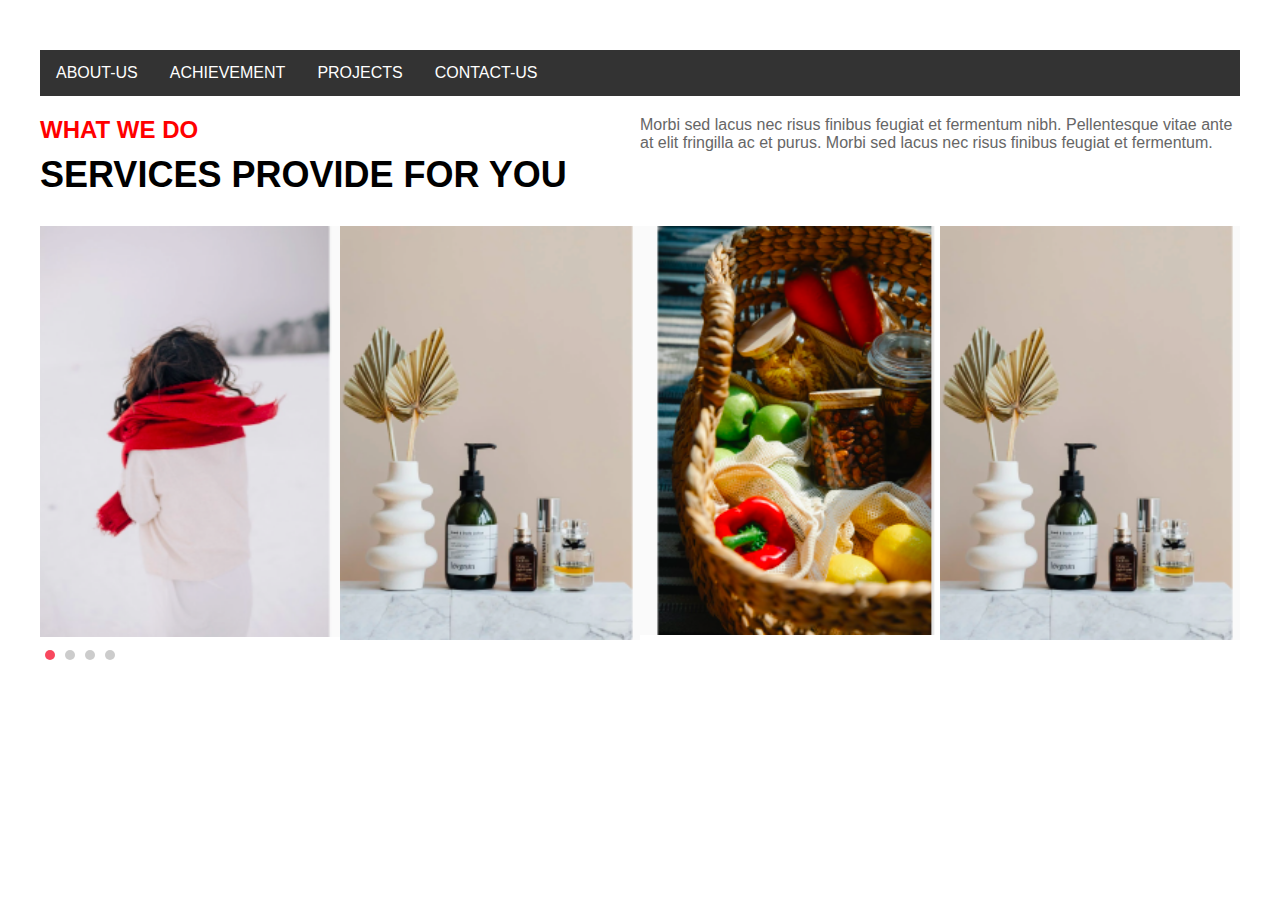
<file: index.html>
<!DOCTYPE html>
<html lang="en">

<head>
    <meta charset="UTF-8">
    <meta name="viewport" content="width=device-width, initial-scale=1.0">
    <title>Services Slider</title>
    <link rel="stylesheet" href="styles2.css">
</head>

<body>
    
    <section class="services">
        <nav>
            <ul>
            <li><a href="index.html">ABOUT-US</a></li>
            <li><a href="achieve.html">ACHIEVEMENT</a></li>
            <li><a href="project.html">PROJECTS</a></li>
            <li><a href="contact.html">CONTACT-US</a></li>
        </ul>
        </nav>
        <div class="container">
            <div class="left">
                <h2>WHAT WE DO</h2>
                <h3>SERVICES PROVIDE FOR YOU</h3>
            </div>
            <div class="right">
                <p>Morbi sed lacus nec risus finibus feugiat et fermentum nibh. Pellentesque vitae ante at elit
                    fringilla ac et purus. Morbi sed lacus nec risus finibus feugiat et fermentum.</p>
            </div>
        </div>
        <div class="slider">
            <div class="slides">
                <div class="slide">
                    <img src="img/image1.png" alt="Service 1">
                </div>
                <div class="slide">
                    <img src="img/image2.png" alt="Service 2">
                </div>
                <div class="slide">
                    <img src="img/image3.png" alt="Service 3">
                    <div class="hover-content">
                        <div class="web-dev">
                            <h4>WEB DEVELOPMENT</h4>
                            <p>Morbi sed lacus nec risus finibus feugiat et fermentum nibh. Pellentesque.</p>
                            <a href="https://www.fylehq.com" target="_blank">READ MORE</a>
                        </div>
                    </div>
                </div>
                <div class="slide">
                    <img src="img/image2.png" alt="Service 4">
                </div>
            </div>
        </div>
        <div class="navigation-dots">
            <span class="dot active"></span>
            <span class="dot"></span>
            <span class="dot"></span>
            <span class="dot"></span>
        </div>
    </section>
    <script src="script2.js"></script>
</body>

</html>
</file>
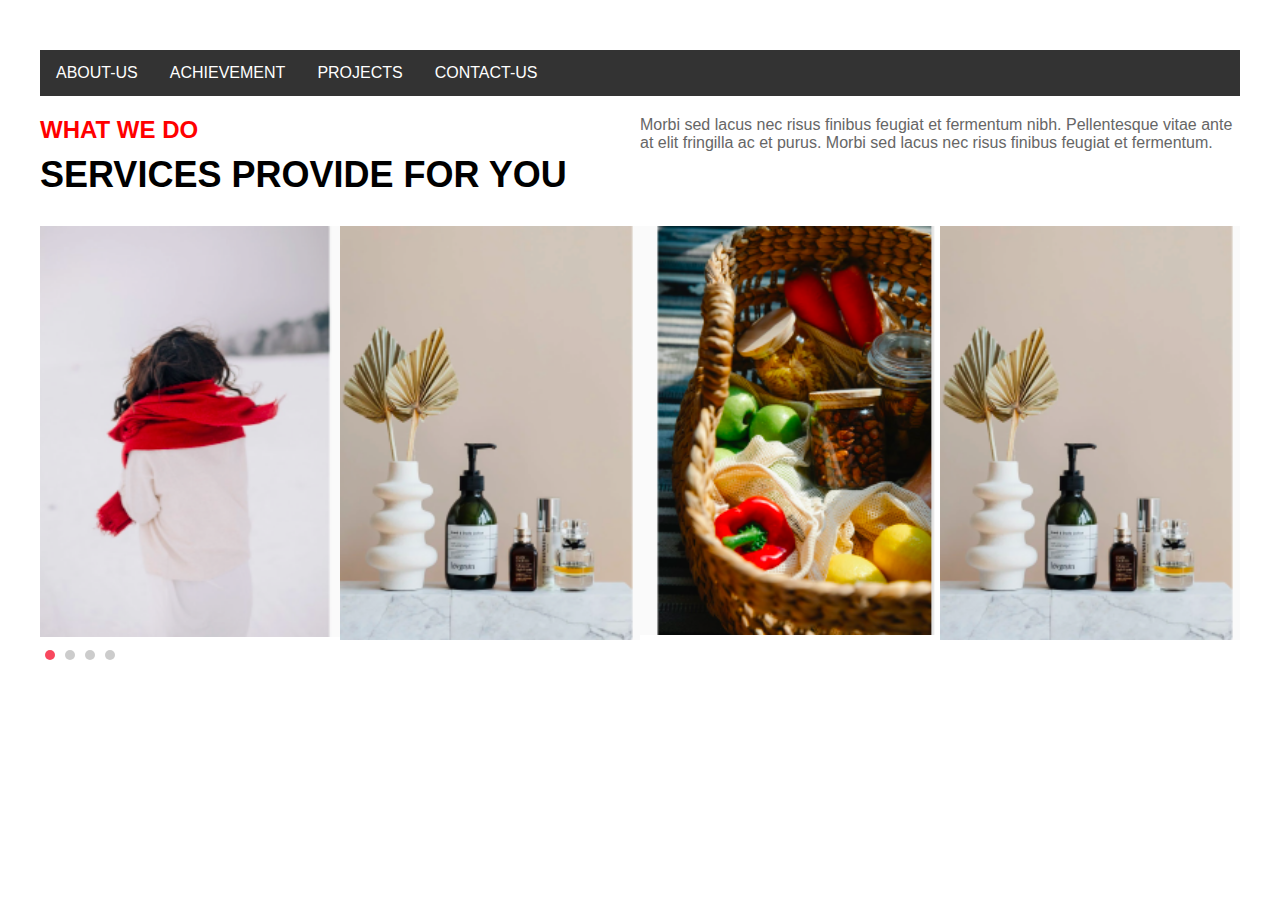
<file: about.html>
<!DOCTYPE html>
<html lang="en">

<head>
    <meta charset="UTF-8">
    <meta name="viewport" content="width=device-width, initial-scale=1.0">
    <title>Services Slider</title>
    <link rel="stylesheet" href="styles2.css">
</head>

<body>
    
    <section class="services">
        <nav>
            <ul>
            <li><a href="about.html">ABOUT-US</a></li>
            <li><a href="achieve.html">ACHIEVEMENT</a></li>
            <li><a href="project.html">PROJECTS</a></li>
            <li><a href="contact.html">CONTACT-US</a></li>
        </ul>
        </nav>
        <div class="container">
            <div class="left">
                <h2>WHAT WE DO</h2>
                <h3>SERVICES PROVIDE FOR YOU</h3>
            </div>
            <div class="right">
                <p>Morbi sed lacus nec risus finibus feugiat et fermentum nibh. Pellentesque vitae ante at elit
                    fringilla ac et purus. Morbi sed lacus nec risus finibus feugiat et fermentum.</p>
            </div>
        </div>
        <div class="slider">
            <div class="slides">
                <div class="slide">
                    <img src="img/image1.png" alt="Service 1">
                </div>
                <div class="slide">
                    <img src="img/image2.png" alt="Service 2">
                </div>
                <div class="slide">
                    <img src="img/image3.png" alt="Service 3">
                    <div class="hover-content">
                        <div class="web-dev">
                            <h4>WEB DEVELOPMENT</h4>
                            <p>Morbi sed lacus nec risus finibus feugiat et fermentum nibh. Pellentesque.</p>
                            <a href="https://www.fylehq.com" target="_blank">READ MORE</a>
                        </div>
                    </div>
                </div>
                <div class="slide">
                    <img src="img/image2.png" alt="Service 4">
                </div>
            </div>
        </div>
        <div class="navigation-dots">
            <span class="dot active"></span>
            <span class="dot"></span>
            <span class="dot"></span>
            <span class="dot"></span>
        </div>
    </section>
    <script src="script2.js"></script>
</body>

</html>
</file>
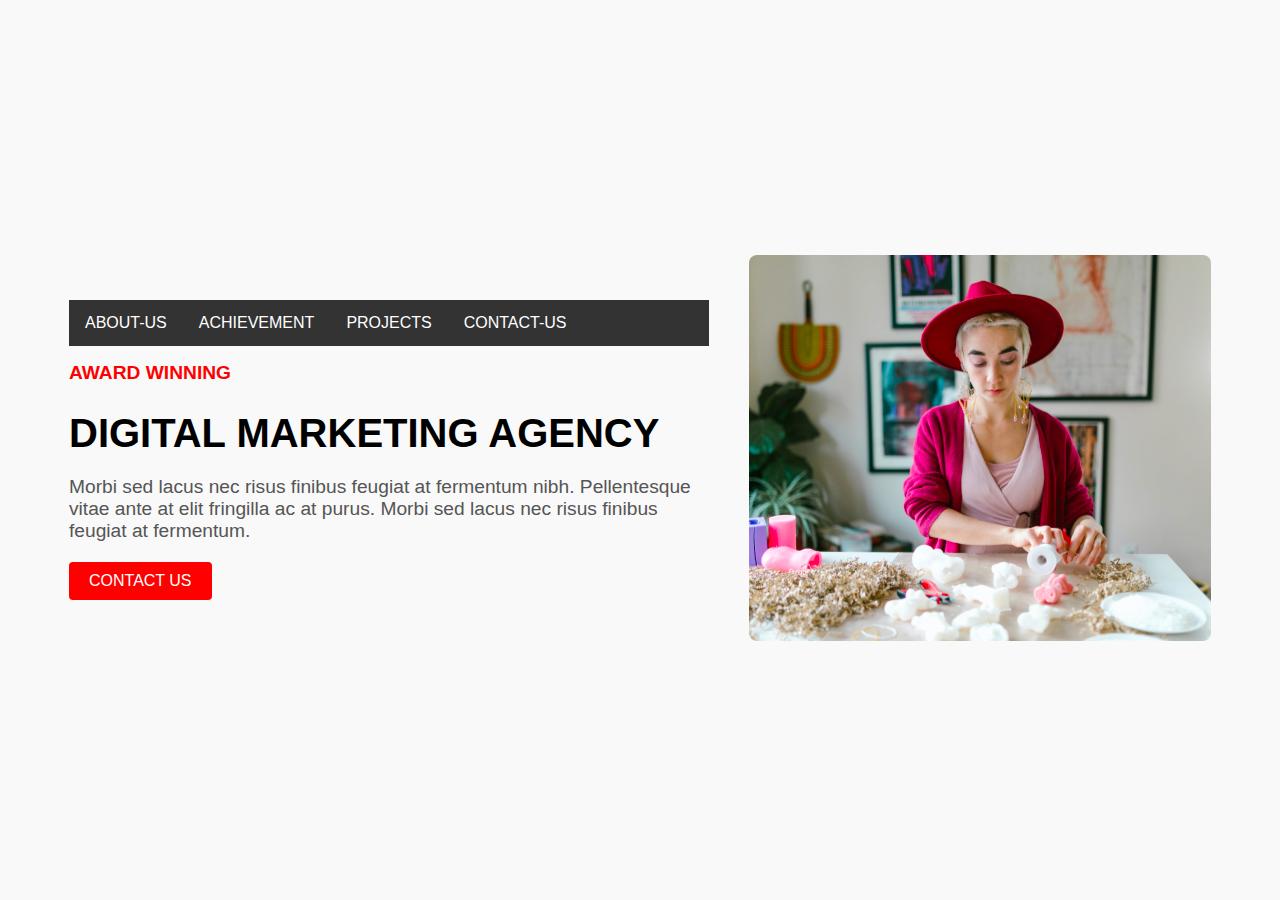
<file: contact.html>
<!DOCTYPE html>
<html lang="en">

<head>
    <meta charset="UTF-8">
    <meta name="viewport" content="width=device-width, initial-scale=1.0">
    <title>Digital Marketing Agency</title>
    <link rel="stylesheet" href="styles.css">
</head>

<body>
    
    <div class="content">
        <nav>
            <ul>
            <li><a href="index.html">ABOUT-US</a></li>
            <li><a href="achieve.html">ACHIEVEMENT</a></li>
            <li><a href="project.html">PROJECTS</a></li>
            <li><a href="contact.html">CONTACT-US</a></li>
        </ul>
        </nav>
        <h2>AWARD WINNING</h2>
        <h1>DIGITAL MARKETING AGENCY</h1>
        <p>Morbi sed lacus nec risus finibus feugiat at fermentum nibh. Pellentesque vitae ante at elit fringilla
            ac at purus. Morbi sed lacus nec risus finibus feugiat at fermentum.</p>
        <button id="contact-btn">CONTACT US</button>
    </div>
    <div class="image-container">
        <img src="img/img.png" alt="Person working on crafts">
    </div>


    <div class="contact-form-container" id="contact-form-container">
        <div class="contact-form">
            <h2>Talk to us</h2>
            <form id="contact-form" action="https://getform.io/f/brolodva" method="POST">
                <label for="email">Work email*</label>
                <input type="email" id="email" name="email" required>

                <div class="name-fields">
                    <div class="field">
                        <label for="first-name">First name*</label>
                        <input type="text" id="first-name" name="first-name" required>
                    </div>
                    <div class="field">
                        <label for="last-name">Last name*</label>
                        <input type="text" id="last-name" name="last-name" required>
                    </div>
                </div>

                <label class="checkbox-container">
                    <input type="checkbox" id="agreement" name="agreement" required>
                    <span>I agree to the terms and conditions, and provide consent to send me communication.</span>
                </label>

                <button type="submit">Contact Us</button>
            </form>
        </div>
    </div>

    <script src="script.js"></script>
</body>

</html>
</file>
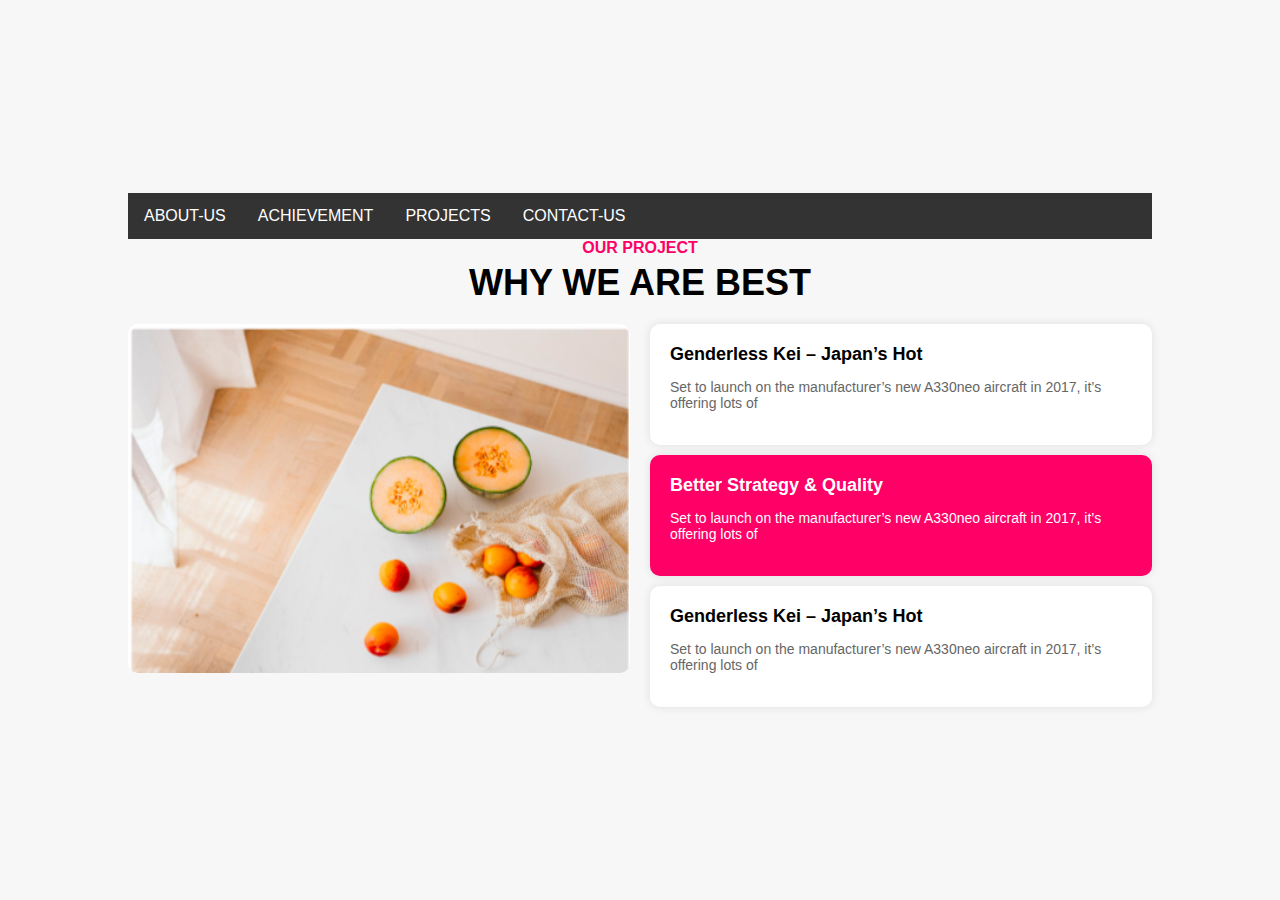
<file: project.html>
<!DOCTYPE html>
<html lang="en">
<head>
    <meta charset="UTF-8">
    <meta name="viewport" content="width=device-width, initial-scale=1.0">
    <title>Our Project</title>
    <link rel="stylesheet" href="styles4.css">
</head>
<body>
    <div class="container">
        <nav>
            <ul>
            <li><a href="index.html">ABOUT-US</a></li>
            <li><a href="achieve.html">ACHIEVEMENT</a></li>
            <li><a href="project.html">PROJECTS</a></li>
            <li><a href="contact.html">CONTACT-US</a></li>
        </ul>
        </nav>
        <header>
            <h2>OUR PROJECT</h2>
            <h1>WHY WE ARE BEST</h1>
        </header>
        <main>
            <div class="image-section">
                <img id="main-image" src="img/project.png" alt="Default Image">
            </div>
            <div class="text-section">
                <div class="text-item" data-image="img/project1.jpg">
                    <h3>Genderless Kei – Japan’s Hot</h3>
                    <p>Set to launch on the manufacturer’s new A330neo aircraft in 2017, it’s offering lots of</p>
                </div>
                <div class="text-item highlighted" data-image="img/project2.jpg">
                    <h3>Better Strategy & Quality</h3>
                    <p>Set to launch on the manufacturer’s new A330neo aircraft in 2017, it’s offering lots of</p>
                </div>
                <div class="text-item" data-image="img/project3.png">
                    <h3>Genderless Kei – Japan’s Hot</h3>
                    <p>Set to launch on the manufacturer’s new A330neo aircraft in 2017, it’s offering lots of</p>
                </div>
            </div>
        </main>
    </div>
    <script src="script4.js"></script>
</body>
</html>
</file>
<file: styles2.css>
body {
    font-family: Arial, sans-serif;
    margin: 0;
    padding: 0;
    box-sizing: border-box;
}

nav ul {
    list-style-type: none;
    margin: 0;
    padding: 0;
    overflow: hidden;
    background-color: #333;
  }
  
  li {
    float: left;
  }
  
  li a {
    display: block;
    color: white;
    text-align: center;
    padding: 14px 16px;
    text-decoration: none;
  }
  
  
  li a:hover {
    background-color: #111;
  }


.services {
    text-align: left;
    padding: 50px 20px;
    max-width: 1200px;
    margin: 0 auto;
}

.container {
    display: flex;
    justify-content: space-between;
    align-items: flex-start; /* Align items to the top */
}

.left {
    flex: 1;
}

.right {
    flex: 1;
    text-align: left; /* Align text to the right side */
}
h2 {
    color: red;
    font-size: 24px;
    text-transform: uppercase;
    margin-bottom: 5px;
    flex-direction: row;
}

h3 {
    font-size: 36px;
    margin: 10px 0;
    font-weight: bold;
    flex-direction: row;
}

p {
    color: #666;
    margin: 20px 0;
    max-width: 600px;
    flex-direction: row-reverse;
}

.slider {
    position: relative;
    width: 100%;
    overflow: hidden;
    margin-top: 20px;
}

.slides {
    display: flex;
    transition: transform 0.5s ease-in-out;
}

.slide {
    min-width: 25%;
    transition: transform 0.5s ease-in-out;
    position: relative;
}

img {
    width: 100%;
    height: auto;
    display: block;
}

.hover-content {
    display: none;
    position: absolute;
    top: 0;
    left: 0;
    width: 100%;
    height: 100%;
    background: #f8485e;
    color: white;
    align-items: center;
    justify-content: center;
    flex-direction: column;
}

.web-dev {
    text-align: center;
}

.web-dev h4 {
    margin: 0;
    font-size: 24px;
}

.web-dev p {
    margin: 10px 0;
}

.web-dev a {
    color: white;
    text-decoration: none;
    padding: 10px 20px;
    background: white;
    color: #f8485e;
    border-radius: 5px;
    transition: background 0.3s;
}

.web-dev a:hover {
    background: #ddd;
}

.navigation-dots {
    display: flex;
    justify-content: left;
    margin-top: 10px;
}

.dot {
    width: 10px;
    height: 10px;
    border-radius: 50%;
    background: #ccc;
    margin: 0 5px;
    cursor: pointer;
}

.dot.active {
    background: #f8485e;
}

.slide:hover .hover-content {
    display: flex;
}
</file>
<file: styles.css>
body {
    margin: 0;
    font-family: Arial, sans-serif;
    display: flex;
    justify-content: center;
    align-items: center;
    height: 100vh;
    background-color: #f9f9f9;
}

nav ul {
    list-style-type: none;
    margin: 0;
    padding: 0;
    overflow: hidden;
    background-color: #333;
  }
  
  li {
    float: left;
  }
  
  li a {
    display: block;
    color: white;
    text-align: center;
    padding: 14px 16px;
    text-decoration: none;
  }
  
  
  li a:hover {
    background-color: #111;
  }


.content {
    max-width: 50%;
    padding: 20px;
}

h2 {
    color: red;
    font-size: 1.2em;
    margin-bottom: 10px;
}

h1 {
    font-size: 2.5em;
    margin-bottom: 20px;
}

p {
    font-size: 1.2em;
    color: #555;
    margin-bottom: 20px;
}

button {
    background-color: red;
    color: white;
    padding: 10px 20px;
    border: none;
    cursor: pointer;
    font-size: 1em;
    transition: transform 0.3s ease;
    border-radius: 4px;
}

button:hover {
    transform: scale(1.1);
}

.image-container {
    max-width: 50%;
    padding: 20px;
}

.image-container img {
    max-width: 100%;
    height: auto;
    border-radius: 8px;
}

.contact-form-container {
    display: none;
    position: fixed;
    top: 0;
    left: 0;
    width: 100%;
    height: 100%;
    background-color: rgba(0, 0, 0, 0.5);
    justify-content: center;
    align-items: center;
}

.contact-form {
    background-color: white;
    padding: 40px;
    border-radius: 8px;
    max-width: 400px;
    width: 100%;
    box-shadow: 0 4px 8px rgba(0, 0, 0, 0.1);
}

.contact-form h2 {
    margin-bottom: 20px;
    font-size: 1.5em;
}

.contact-form form {
    display: flex;
    flex-direction: column;
}

.contact-form label {
    margin-bottom: 5px;
    font-size: 0.9em;
    color: #333;
}

.contact-form input[type="email"],
.contact-form input[type="text"] {
    padding: 10px;
    margin-bottom: 15px;
    border: 1px solid #ccc;
    border-radius: 4px;
    width: calc(100% - 22px);
}

.contact-form .name-fields {
    display: flex;
    justify-content: space-between;
}

.contact-form .field {
    width: 48%;
}

.checkbox-container {
    display: flex;
    align-items: center;
    margin-bottom: 20px;
}

.checkbox-container input[type="checkbox"] {
    margin-right: 10px;
}

.contact-form button {
    background-color: #ff0066;
    color: white;
    padding: 10px;
    border: none;
    cursor: pointer;
    font-size: 1em;
    border-radius: 4px;
    width: 100%;
}

.contact-form button:hover {
    transform: scale(1.1);
}
</file>
<file: styles4.css>
body {
    font-family: Arial, sans-serif;
    margin: 0;
    padding: 0;
    display: flex;
    justify-content: center;
    align-items: center;
    height: 100vh;
    background-color: #f7f7f7;
}

nav ul {
    list-style-type: none;
    margin: 0;
    padding: 0;
    overflow: hidden;
    background-color: #333;
  }
  
  li {
    float: left;
  }
  
  li a {
    display: block;
    color: white;
    text-align: center;
    padding: 14px 16px;
    text-decoration: none;
  }
  
  
  li a:hover {
    background-color: #111;
  }


.container {
    width: 80%;
    max-width: 1200px;
}

header {
    text-align: center;
    margin-bottom: 20px;
}

header h2 {
    color: #ff0066;
    font-size: 16px;
    margin: 0;
}

header h1 {
    font-size: 36px;
    margin: 5px 0;
}

main {
    display: flex;
    align-items: flex-start;
}

.image-section {
    flex: 1;
    padding-right: 20px;
}

.image-section img {
    width: 100%;
    border-radius: 10px;
}

.text-section {
    flex: 1;
    display: flex;
    flex-direction: column;
    gap: 10px;
}

.text-item {
    background-color: #fff;
    padding: 20px;
    border-radius: 10px;
    box-shadow: 0 0 10px rgba(0, 0, 0, 0.1);
    cursor: pointer;
}

.text-item h3 {
    font-size: 18px;
    margin: 0;
}

.text-item p {
    font-size: 14px;
    color: #666;
}

.text-item.highlighted {
    background-color: #ff0066;
    color: #fff;
}

.text-item.highlighted h3,
.text-item.highlighted p {
    color: #fff;
}
</file>
